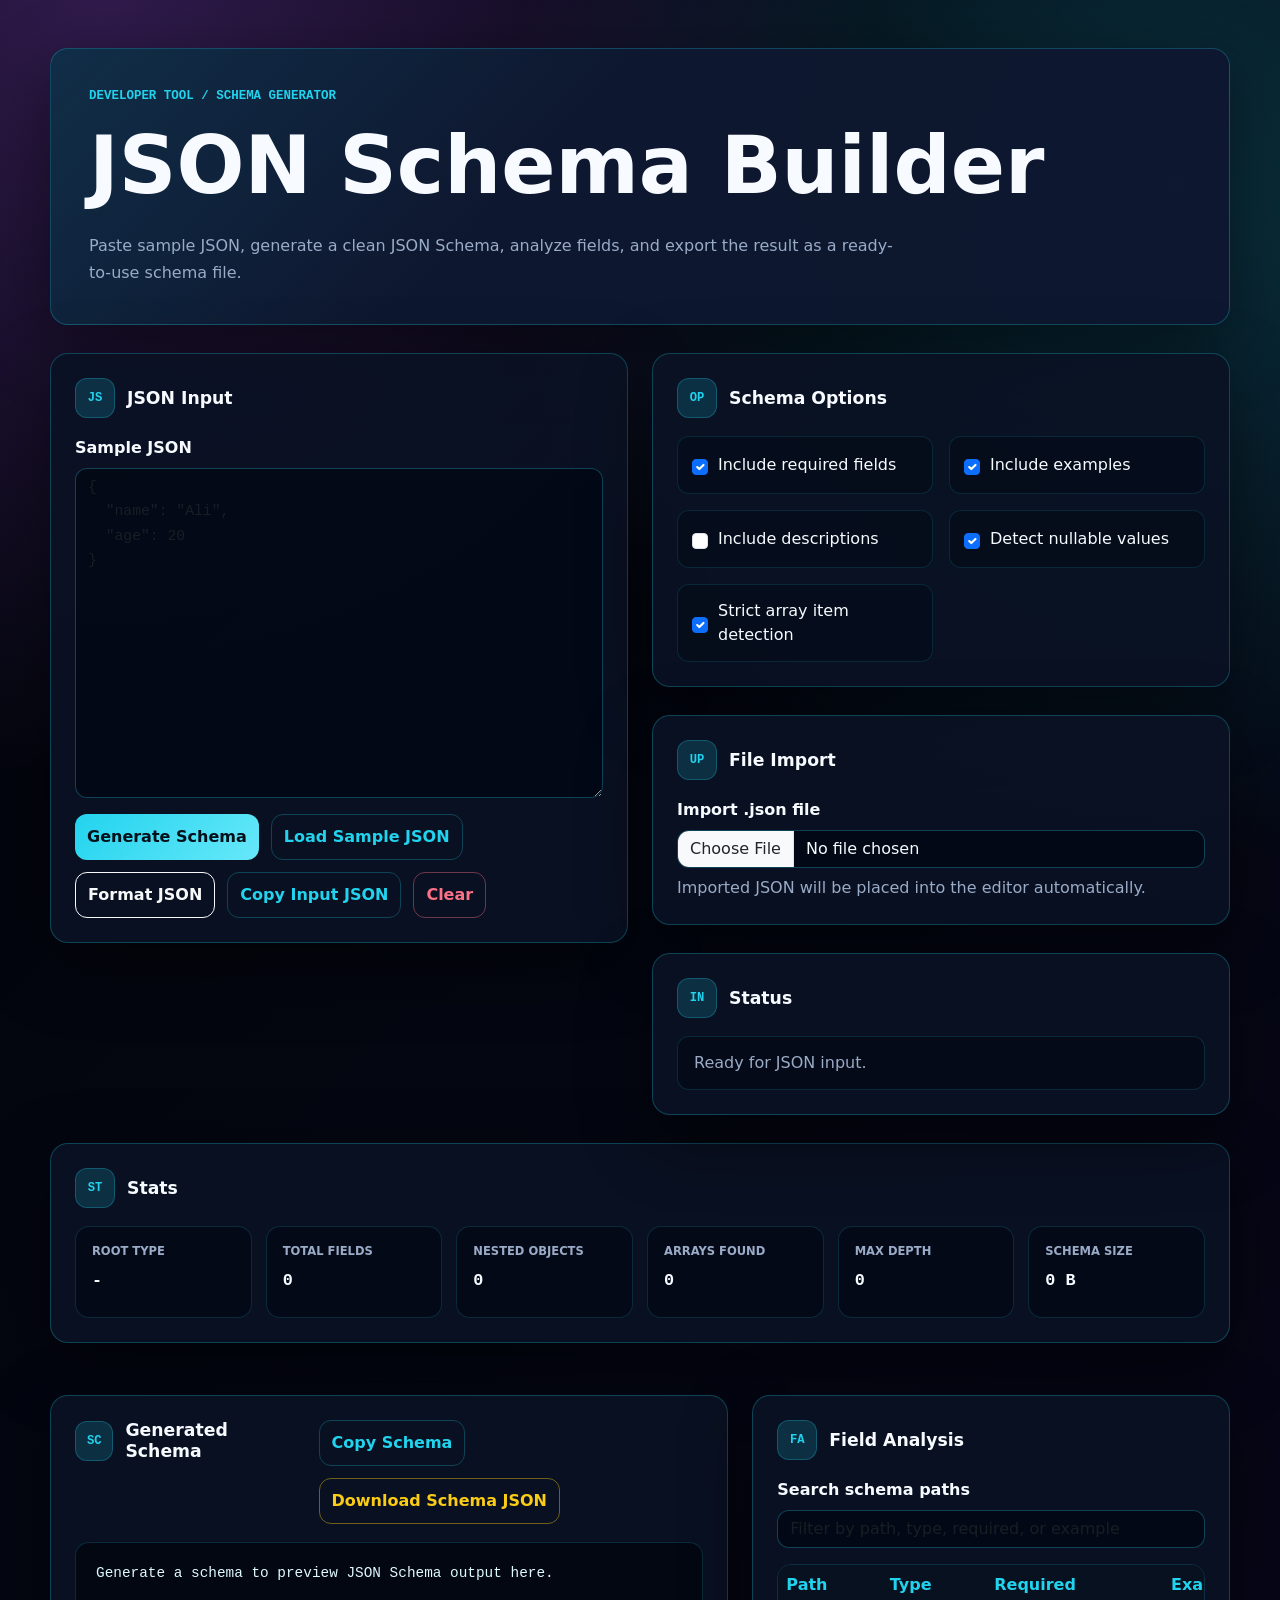
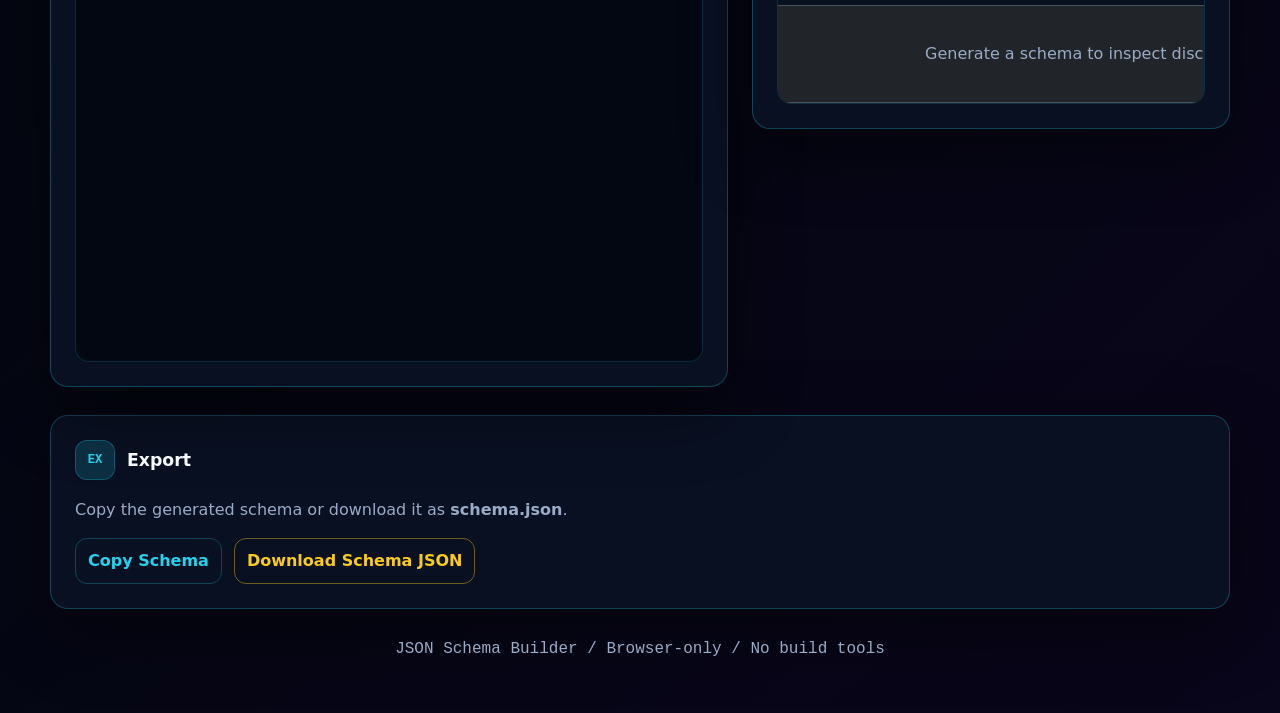
<file: index.html>
<!doctype html>
<html lang="en">
  <head>
    <meta charset="utf-8" />
    <meta name="viewport" content="width=device-width, initial-scale=1" />
    <title>JSON Schema Builder | Generate JSON Schema from Sample Data</title>
    <link rel="icon" type="image/svg+xml" href="assets/favicon.svg" />
    <meta
      name="description"
      content="A browser-based developer tool for generating JSON Schema from sample JSON using recursion, field analysis, file import, and export tools."
    />
    <link rel="canonical" href="https://fazal305.github.io/json-schema-builder/" />
    <meta property="og:type" content="website" />
    <meta property="og:url" content="https://fazal305.github.io/json-schema-builder/" />
    <meta property="og:title" content="JSON Schema Builder | Generate JSON Schema from Sample Data" />
    <meta property="og:description" content="A browser-based developer tool for generating JSON Schema from sample JSON using recursion, field analysis, file import, and export tools." />
    <meta name="twitter:card" content="summary_large_image" />
    <meta name="twitter:title" content="JSON Schema Builder | Generate JSON Schema from Sample Data" />
    <meta name="twitter:description" content="A browser-based developer tool for generating JSON Schema from sample JSON using recursion, field analysis, file import, and export tools." />
    <link
      href="https://cdn.jsdelivr.net/npm/bootstrap@5.3.3/dist/css/bootstrap.min.css"
      rel="stylesheet"
    />
    <link href="styles.css" rel="stylesheet" />
  </head>
  <body>
    <main class="app-shell">
      <section class="hero">
        <p class="hero-kicker">Developer Tool / Schema Generator</p>
        <h1>JSON Schema Builder</h1>
        <p>
          Paste sample JSON, generate a clean JSON Schema, analyze fields, and
          export the result as a ready-to-use schema file.
        </p>
      </section>

      <section class="row g-4">
        <div class="col-lg-6">
          <section class="panel">
            <h2 class="panel-title"><span>JS</span> JSON Input</h2>

            <label class="form-label" for="jsonInput">Sample JSON</label>
            <textarea
              class="form-control"
              id="jsonInput"
              spellcheck="false"
              placeholder='{
  "name": "Ali",
  "age": 20
}'
            ></textarea>

            <div class="toolbar mt-3">
              <button class="btn btn-primary" id="generateBtn" type="button">
                Generate Schema
              </button>
              <button class="btn btn-outline-info" id="sampleBtn" type="button">
                Load Sample JSON
              </button>
              <button
                class="btn btn-outline-light"
                id="formatBtn"
                type="button"
              >
                Format JSON
              </button>
              <button
                class="btn btn-outline-info"
                id="copyInputBtn"
                type="button"
              >
                Copy Input JSON
              </button>
              <button
                class="btn btn-outline-danger"
                id="clearBtn"
                type="button"
              >
                Clear
              </button>
            </div>
          </section>
        </div>

        <div class="col-lg-6">
          <section class="panel">
            <h2 class="panel-title"><span>OP</span> Schema Options</h2>

            <div class="row g-3">
              <div class="col-md-6">
                <label class="option-card">
                  <input
                    class="form-check-input"
                    type="checkbox"
                    id="includeRequired"
                    checked
                  />
                  <span>Include required fields</span>
                </label>
              </div>

              <div class="col-md-6">
                <label class="option-card">
                  <input
                    class="form-check-input"
                    type="checkbox"
                    id="includeExamples"
                    checked
                  />
                  <span>Include examples</span>
                </label>
              </div>

              <div class="col-md-6">
                <label class="option-card">
                  <input
                    class="form-check-input"
                    type="checkbox"
                    id="includeDescriptions"
                  />
                  <span>Include descriptions</span>
                </label>
              </div>

              <div class="col-md-6">
                <label class="option-card">
                  <input
                    class="form-check-input"
                    type="checkbox"
                    id="detectNullable"
                    checked
                  />
                  <span>Detect nullable values</span>
                </label>
              </div>

              <div class="col-md-6">
                <label class="option-card">
                  <input
                    class="form-check-input"
                    type="checkbox"
                    id="strictArrayItems"
                    checked
                  />
                  <span>Strict array item detection</span>
                </label>
              </div>
            </div>
          </section>

          <section class="panel section-gap">
            <h2 class="panel-title"><span>UP</span> File Import</h2>
            <label class="form-label" for="jsonFileInput"
              >Import .json file</label
            >
            <input
              class="form-control"
              id="jsonFileInput"
              type="file"
              accept=".json,application/json"
            />
            <p class="helper-text mt-2 mb-0">
              Imported JSON will be placed into the editor automatically.
            </p>
          </section>

          <section class="panel section-gap">
            <h2 class="panel-title"><span>IN</span> Status</h2>
            <div
              class="status-message"
              id="statusMessage"
              role="status"
              aria-live="polite"
            >
              Ready for JSON input.
            </div>
          </section>
        </div>
      </section>

      <section class="panel section-gap">
        <h2 class="panel-title"><span>ST</span> Stats</h2>

        <div class="stats-grid">
          <div class="stat-pill">
            <span>Root Type</span>
            <strong id="rootTypeStat">-</strong>
          </div>
          <div class="stat-pill">
            <span>Total Fields</span>
            <strong id="totalFieldsStat">0</strong>
          </div>
          <div class="stat-pill">
            <span>Nested Objects</span>
            <strong id="nestedObjectsStat">0</strong>
          </div>
          <div class="stat-pill">
            <span>Arrays Found</span>
            <strong id="arraysFoundStat">0</strong>
          </div>
          <div class="stat-pill">
            <span>Max Depth</span>
            <strong id="maxDepthStat">0</strong>
          </div>
          <div class="stat-pill">
            <span>Schema Size</span>
            <strong id="schemaSizeStat">0 B</strong>
          </div>
        </div>
      </section>

      <section class="row g-4 section-gap">
        <div class="col-xl-7">
          <section class="panel">
            <div class="panel-header">
              <h2 class="panel-title mb-0"><span>SC</span> Generated Schema</h2>
              <div class="toolbar">
                <button
                  class="btn btn-outline-info"
                  id="copySchemaBtn"
                  type="button"
                >
                  Copy Schema
                </button>
                <button
                  class="btn btn-outline-warning"
                  id="downloadSchemaBtn"
                  type="button"
                >
                  Download Schema JSON
                </button>
              </div>
            </div>

            <pre
              class="preview-panel"
            ><code id="schemaPreview">Generate a schema to preview JSON Schema output here.</code></pre>
          </section>
        </div>

        <div class="col-xl-5">
          <section class="panel">
            <h2 class="panel-title"><span>FA</span> Field Analysis</h2>

            <label class="form-label" for="fieldSearch"
              >Search schema paths</label
            >
            <input
              class="form-control mb-3"
              id="fieldSearch"
              type="search"
              placeholder="Filter by path, type, required, or example"
            />

            <div class="table-wrap">
              <table class="table table-dark table-hover align-middle">
                <thead>
                  <tr>
                    <th>Path</th>
                    <th>Type</th>
                    <th>Required</th>
                    <th>Example</th>
                    <th>Depth</th>
                  </tr>
                </thead>
                <tbody id="fieldTableBody">
                  <tr>
                    <td colspan="5">
                      <div class="empty-state">
                        Generate a schema to inspect discovered fields.
                      </div>
                    </td>
                  </tr>
                </tbody>
              </table>
            </div>
          </section>
        </div>
      </section>

      <section class="panel section-gap">
        <h2 class="panel-title"><span>EX</span> Export</h2>
        <p class="helper-text">
          Copy the generated schema or download it as
          <strong>schema.json</strong>.
        </p>

        <div class="toolbar">
          <button
            class="btn btn-outline-info"
            id="copySchemaExportBtn"
            type="button"
          >
            Copy Schema
          </button>
          <button
            class="btn btn-outline-warning"
            id="downloadSchemaExportBtn"
            type="button"
          >
            Download Schema JSON
          </button>
        </div>
      </section>

      <footer class="footer-note">
        JSON Schema Builder / Browser-only / No build tools
      </footer>
    </main>

    <script src="https://code.jquery.com/jquery-3.7.1.min.js"></script>
    <script src="https://cdn.jsdelivr.net/npm/bootstrap@5.3.3/dist/js/bootstrap.bundle.min.js"></script>
    <script src="script.js"></script>
  </body>
</html>
</file>
<file: styles.css>
:root {
  --bg: #040712;
  --card: rgba(10, 18, 36, 0.9);
  --card-strong: rgba(14, 24, 48, 0.96);
  --text: #f7fbff;
  --muted: #9aabc7;
  --cyan: #22d3ee;
  --cyan-soft: rgba(34, 211, 238, 0.16);
  --green: #4ade80;
  --green-soft: rgba(74, 222, 128, 0.14);
  --yellow: #facc15;
  --red: #fb7185;
  --border: rgba(34, 211, 238, 0.26);
  --shadow: 0 22px 70px rgba(0, 0, 0, 0.48);
  --radius: 18px;
  --mono: "Cascadia Code", "Fira Code", Consolas, monospace;
}

* {
  box-sizing: border-box;
}

html,
body {
  max-width: 100%;
  overflow-x: hidden;
}

body {
  min-height: 100vh;
  margin: 0;
  color: var(--text);
  background:
    radial-gradient(circle at 8% 0%, rgba(168, 85, 247, 0.28), transparent 30%),
    radial-gradient(circle at 92% 8%, rgba(34, 211, 238, 0.2), transparent 28%),
    linear-gradient(135deg, #02040a 0%, var(--bg) 50%, #09051a 100%);
  font-family:
    Inter,
    system-ui,
    -apple-system,
    BlinkMacSystemFont,
    "Segoe UI",
    sans-serif;
}

.app-shell {
  width: min(1180px, calc(100% - 32px));
  margin: 0 auto;
  padding: 48px 0;
}

.hero,
.panel {
  border: 1px solid var(--border);
  border-radius: var(--radius);
  background: var(--card);
  box-shadow: var(--shadow);
}

.hero {
  padding: 38px;
  margin-bottom: 28px;
  background:
    linear-gradient(135deg, rgba(34, 211, 238, 0.12), transparent 42%),
    var(--card-strong);
}

.hero-kicker {
  margin: 0 0 12px;
  color: var(--cyan);
  font-family: var(--mono);
  font-size: 0.78rem;
  font-weight: 800;
  text-transform: uppercase;
}

.hero h1 {
  margin: 0;
  font-size: clamp(2.4rem, 7vw, 5rem);
  font-weight: 900;
}

.hero p:last-child {
  max-width: 820px;
  margin: 18px 0 0;
  color: var(--muted);
  line-height: 1.7;
}

.panel {
  padding: 24px;
}

.section-gap {
  margin-top: 28px;
}

.panel-header {
  display: flex;
  gap: 16px;
  align-items: flex-start;
  justify-content: space-between;
  margin-bottom: 18px;
}

.panel-title {
  display: flex;
  gap: 12px;
  align-items: center;
  margin: 0 0 18px;
  font-size: 1.08rem;
  font-weight: 900;
}

.panel-title span {
  display: inline-grid;
  width: 40px;
  height: 40px;
  place-items: center;
  color: var(--cyan);
  border: 1px solid var(--border);
  border-radius: 12px;
  background: var(--cyan-soft);
  font-family: var(--mono);
  font-size: 0.76rem;
}

.form-label {
  color: var(--text);
  font-weight: 800;
}

.form-control {
  color: var(--text);
  border: 1px solid var(--border);
  border-radius: 12px;
  background-color: rgba(3, 8, 20, 0.82);
}

.form-control:focus {
  color: var(--text);
  border-color: var(--cyan);
  background-color: rgba(3, 8, 20, 0.95);
  box-shadow: 0 0 0 0.25rem rgba(34, 211, 238, 0.16);
}

textarea.form-control {
  min-height: 330px;
  font-family: var(--mono);
  font-size: 0.92rem;
  line-height: 1.65;
}

.helper-text,
.form-text,
.file-input-note,
.text-muted-custom {
  color: var(--muted);
}

.option-card,
.form-check {
  display: flex;
  gap: 10px;
  align-items: center;
  min-height: 58px;
  padding: 14px;
  border: 1px solid rgba(34, 211, 238, 0.14);
  border-radius: 12px;
  background: rgba(3, 8, 20, 0.5);
}

.toolbar {
  display: flex;
  flex-wrap: wrap;
  gap: 12px;
}

.btn {
  min-height: 46px;
  border-radius: 12px;
  font-weight: 900;
}

.btn-primary {
  color: #03101a;
  border: 0;
  background: linear-gradient(135deg, var(--cyan), #67e8f9);
}

.btn-outline-info {
  color: var(--cyan);
  border-color: var(--border);
}

.btn-outline-warning {
  color: var(--yellow);
  border-color: rgba(250, 204, 21, 0.42);
}

.btn-outline-danger {
  color: var(--red);
  border-color: rgba(251, 113, 133, 0.42);
}

.status-message {
  min-height: 52px;
  padding: 14px 16px;
  color: var(--muted);
  border: 1px solid rgba(34, 211, 238, 0.16);
  border-radius: 12px;
  background: rgba(3, 8, 20, 0.64);
}

.stats-grid {
  display: grid;
  grid-template-columns: repeat(6, minmax(0, 1fr));
  gap: 14px;
}

.stat-pill {
  min-height: 92px;
  padding: 16px;
  border: 1px solid rgba(34, 211, 238, 0.16);
  border-radius: 14px;
  background: rgba(3, 8, 20, 0.7);
}

.stat-pill span,
.stat-label {
  display: block;
  margin-bottom: 8px;
  color: var(--muted);
  font-size: 0.72rem;
  font-weight: 900;
  text-transform: uppercase;
}

.stat-pill strong,
.stat-value {
  color: var(--text);
  font-family: var(--mono);
  font-size: 1.05rem;
}

.preview-panel {
  min-height: 420px;
  max-height: 560px;
  padding: 20px;
  margin: 0;
  overflow: auto;
  color: #dff9ff;
  border: 1px solid rgba(34, 211, 238, 0.18);
  border-radius: 14px;
  background: rgba(2, 6, 15, 0.88);
}

.preview-panel code {
  color: inherit;
  font-family: var(--mono);
  font-size: 0.9rem;
  white-space: pre;
}

.table-wrap {
  max-height: 420px;
  overflow: auto;
  border: 1px solid rgba(34, 211, 238, 0.16);
  border-radius: 14px;
}

.table {
  min-width: 680px;
  margin: 0;
}

.table thead th {
  position: sticky;
  top: 0;
  color: var(--cyan);
  background: #07111f;
}

.empty-state {
  padding: 28px 14px;
  color: var(--muted);
  text-align: center;
}

.footer-note {
  padding: 28px 0 4px;
  color: var(--muted);
  font-family: var(--mono);
  text-align: center;
}

@media (max-width: 1199px) {
  .stats-grid {
    grid-template-columns: repeat(3, 1fr);
  }
}

@media (max-width: 991px) {
  .stats-grid {
    grid-template-columns: repeat(2, 1fr);
  }

  .panel-header {
    flex-direction: column;
  }
}

@media (max-width: 575px) {
  .app-shell {
    width: min(100% - 22px, 100%);
    padding: 22px 0 34px;
  }

  .hero,
  .panel {
    padding: 20px;
  }

  .toolbar {
    display: grid;
    grid-template-columns: 1fr;
  }

  .toolbar .btn {
    width: 100%;
  }

  .stats-grid {
    grid-template-columns: 1fr;
  }

  .preview-panel {
    min-height: 320px;
  }
}
</file>
